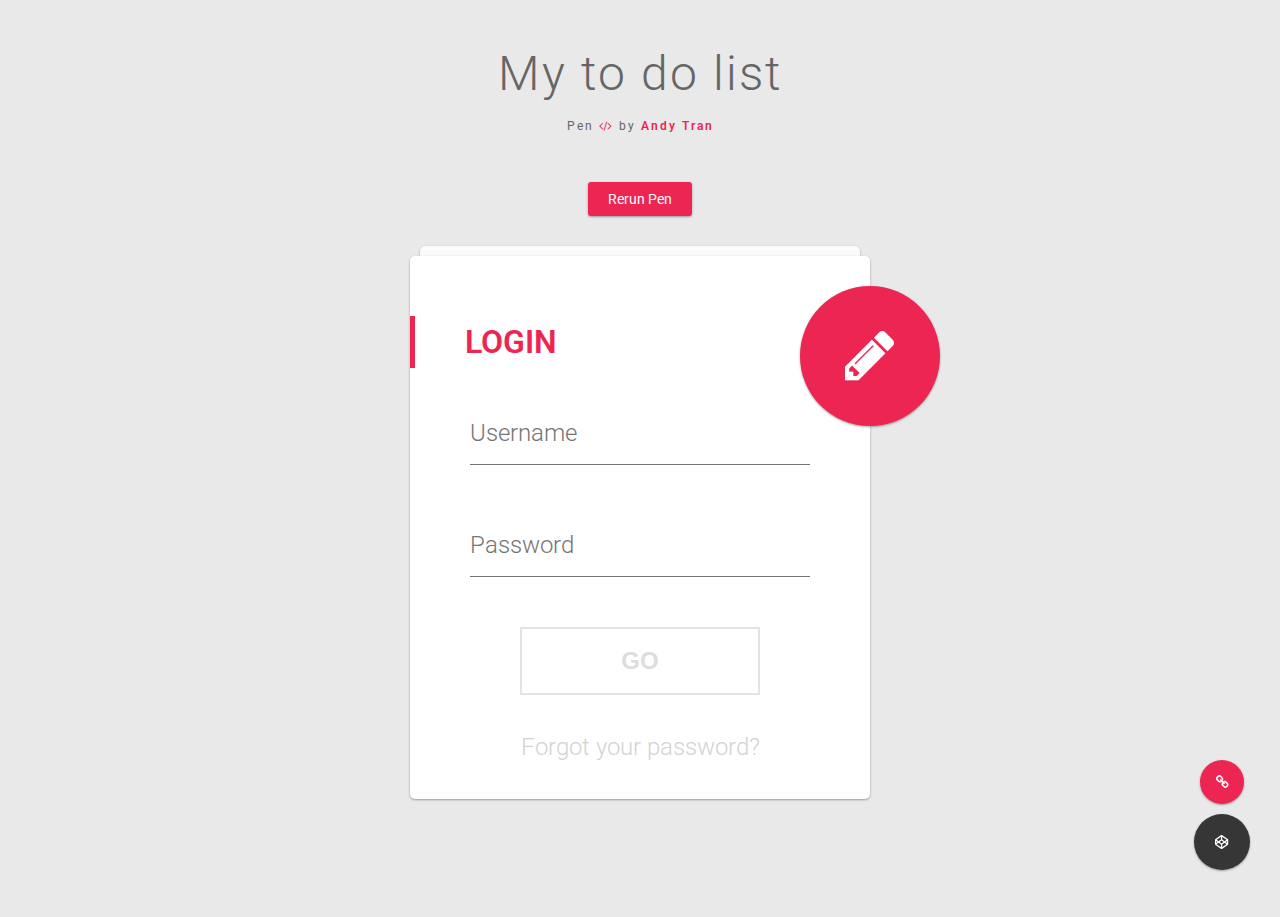
<file: index.html>
<!DOCTYPE html>
<html >
  <head>
    <meta charset="UTF-8">
    <title>My to do list</title>
    
    
    <link rel="stylesheet" href="css/reset.css">

    <link rel='stylesheet prefetch' href='http://fonts.googleapis.com/css?family=Roboto:400,100,300,500,700,900|RobotoDraft:400,100,300,500,700,900'>
<link rel='stylesheet prefetch' href='http://maxcdn.bootstrapcdn.com/font-awesome/4.3.0/css/font-awesome.min.css'>

        <link rel="stylesheet" href="css/style.css">
  </head>

  <body>

    
<!-- Mixins-->
<!-- Pen Title-->
<div class="pen-title">
  <h1>My to do list</h1><form method="post" action="traitement.php"><span>Pen <i class='fa fa-code'></i> by <a href='http://andytran.me'>Andy Tran</a></span>
</div>
<div class="rerun"><a href="">Rerun Pen</a></div>
<div class="container">
  <div class="card"></div>
  <div class="card">
    <h1 class="title">Login</h1>
    <form>
      <div class="input-container">
        <input type="text" id="Username" name="Username" required="required"/>
        <label for="Username">Username</label>
        <div class="bar"></div>
      </div>
      <div class="input-container">
        <input type="password" id="Password" name="Password" required="required"/>
        <label for="Password">Password</label>
        <div class="bar"></div>
      </div>
      <div class="button-container">
        <button><span>Go</span></button>
      </div>
      <div class="footer"><a href="#">Forgot your password?</a></div>
    </form>
  </div>
  <div class="card alt">
    <div class="toggle"></div>
    <h1 class="title">Register
      <div class="close"></div>
    </h1>
    <form>
      <div class="input-container">
        <input type="text" id="Username" name="NewUsername" required="required"/>
        <label for="Username">Username</label>
        <div class="bar"></div>
      </div>
      <div class="input-container">
        <input type="password" id="Password" name="NewPassword" required="required"/>
        <label for="Password">Password</label>
        <div class="bar"></div>
      </div>
      <div class="input-container">
        <input type="password" id="Repeat Password" name="NewUsenameVerif" required="required"/>
        <label for="Repeat Password">Repeat Password</label>
        <div class="bar"></div>
      </div>
      <div class="button-container">
        <button><span>Next</span></button>
      </div>
    </form>
  </div>
</div>
<!-- Portfolio--><a id="portfolio" href="http://andytran.me/" title="View my portfolio!"><i class="fa fa-link"></i></a>
<!-- CodePen--><a id="codepen" href="http://codepen.io/andytran/" title="Follow me!"><i class="fa fa-codepen"></i></a>
    <script src='http://cdnjs.cloudflare.com/ajax/libs/jquery/2.1.3/jquery.min.js'></script>

        <script src="js/index.js"></script>

    
    
    
  </body>
</html>
</file>
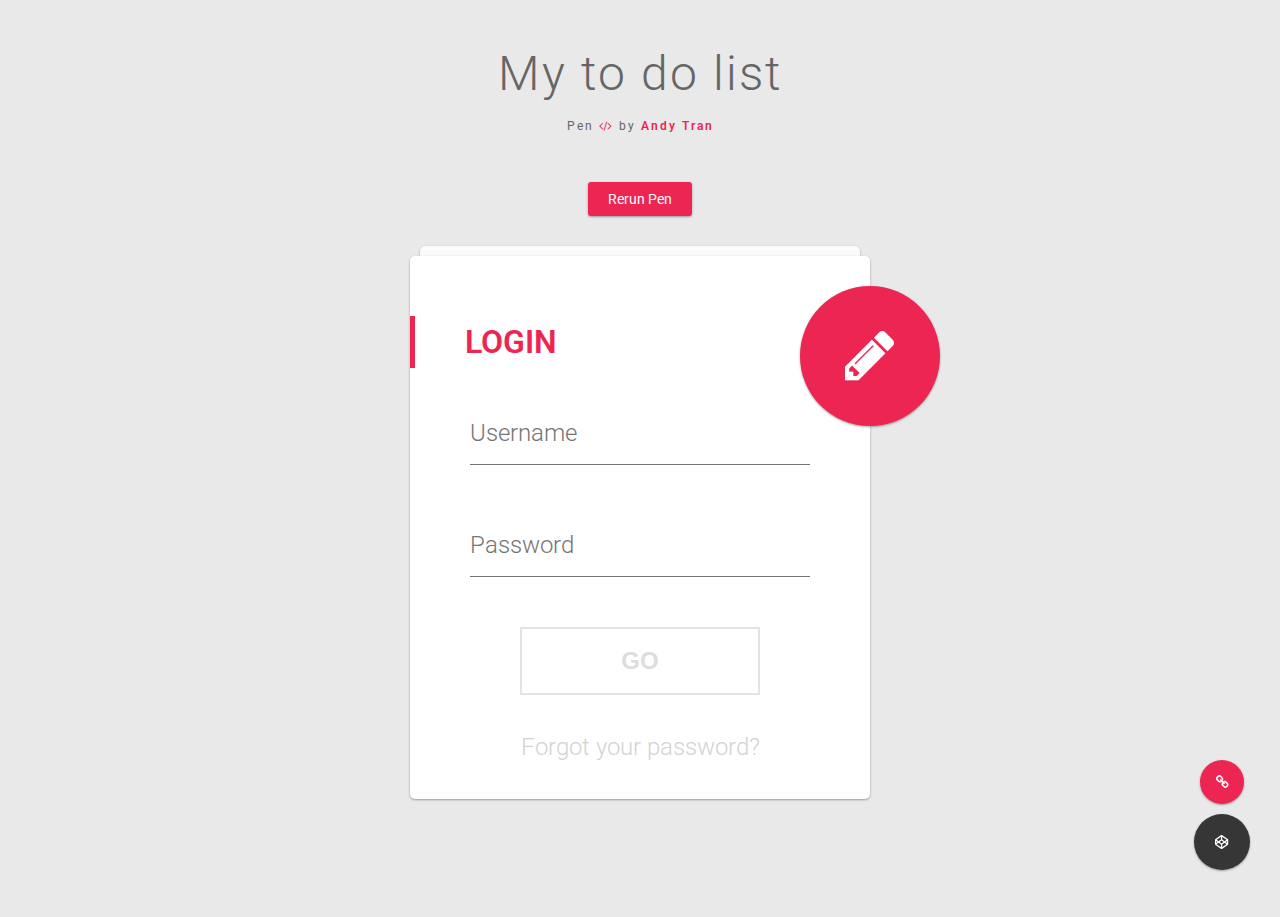
<file: Version 3/index.html>
<!DOCTYPE html>
<html >
  <head>
    <meta charset="UTF-8">
    <title>My to do list</title>
    
    
    <link rel="stylesheet" href="css/reset.css">

    <link rel='stylesheet prefetch' href='http://fonts.googleapis.com/css?family=Roboto:400,100,300,500,700,900|RobotoDraft:400,100,300,500,700,900'>
<link rel='stylesheet prefetch' href='http://maxcdn.bootstrapcdn.com/font-awesome/4.3.0/css/font-awesome.min.css'>

        <link rel="stylesheet" href="css/style.css">

    
    
    
  </head>

  <body>

    
<!-- Mixins-->
<!-- Pen Title-->
<div class="pen-title">
  <h1>My to do list</h1><form method="post" action="traitement.php"><span>Pen <i class='fa fa-code'></i> by <a href='http://andytran.me'>Andy Tran</a></span>
</div>
<div class="rerun"><a href="">Rerun Pen</a></div>
<div class="container">
  <div class="card"></div>
  <div class="card">
    <h1 class="title">Login</h1>
    <form>
      <div class="input-container">
        <input type="text" id="Username" name="Username" required="required"/>
        <label for="Username">Username</label>
        <div class="bar"></div>
      </div>
      <div class="input-container">
        <input type="password" id="Password" name="Password" required="required"/>
        <label for="Password">Password</label>
        <div class="bar"></div>
      </div>
      <div class="button-container">
        <button><span>Go</span></button>
      </div>
      <div class="footer"><a href="#">Forgot your password?</a></div>
    </form>
  </div>
  <div class="card alt">
    <div class="toggle"></div>
    <h1 class="title">Register
      <div class="close"></div>
    </h1>
    <form>
      <div class="input-container">
        <input type="text" id="Username" required="required"/>
        <label for="Username">Username</label>
        <div class="bar"></div>
      </div>
      <div class="input-container">
        <input type="password" id="Password" required="required"/>
        <label for="Password">Password</label>
        <div class="bar"></div>
      </div>
      <div class="input-container">
        <input type="password" id="Repeat Password" required="required"/>
        <label for="Repeat Password">Repeat Password</label>
        <div class="bar"></div>
      </div>
      <div class="button-container">
        <button><span>Next</span></button>
      </div>
    </form>
  </div>
</div>
<!-- Portfolio--><a id="portfolio" href="http://andytran.me/" title="View my portfolio!"><i class="fa fa-link"></i></a>
<!-- CodePen--><a id="codepen" href="http://codepen.io/andytran/" title="Follow me!"><i class="fa fa-codepen"></i></a>
    <script src='http://cdnjs.cloudflare.com/ajax/libs/jquery/2.1.3/jquery.min.js'></script>

        <script src="js/index.js"></script>

    
    
    
  </body>
</html>
</file>
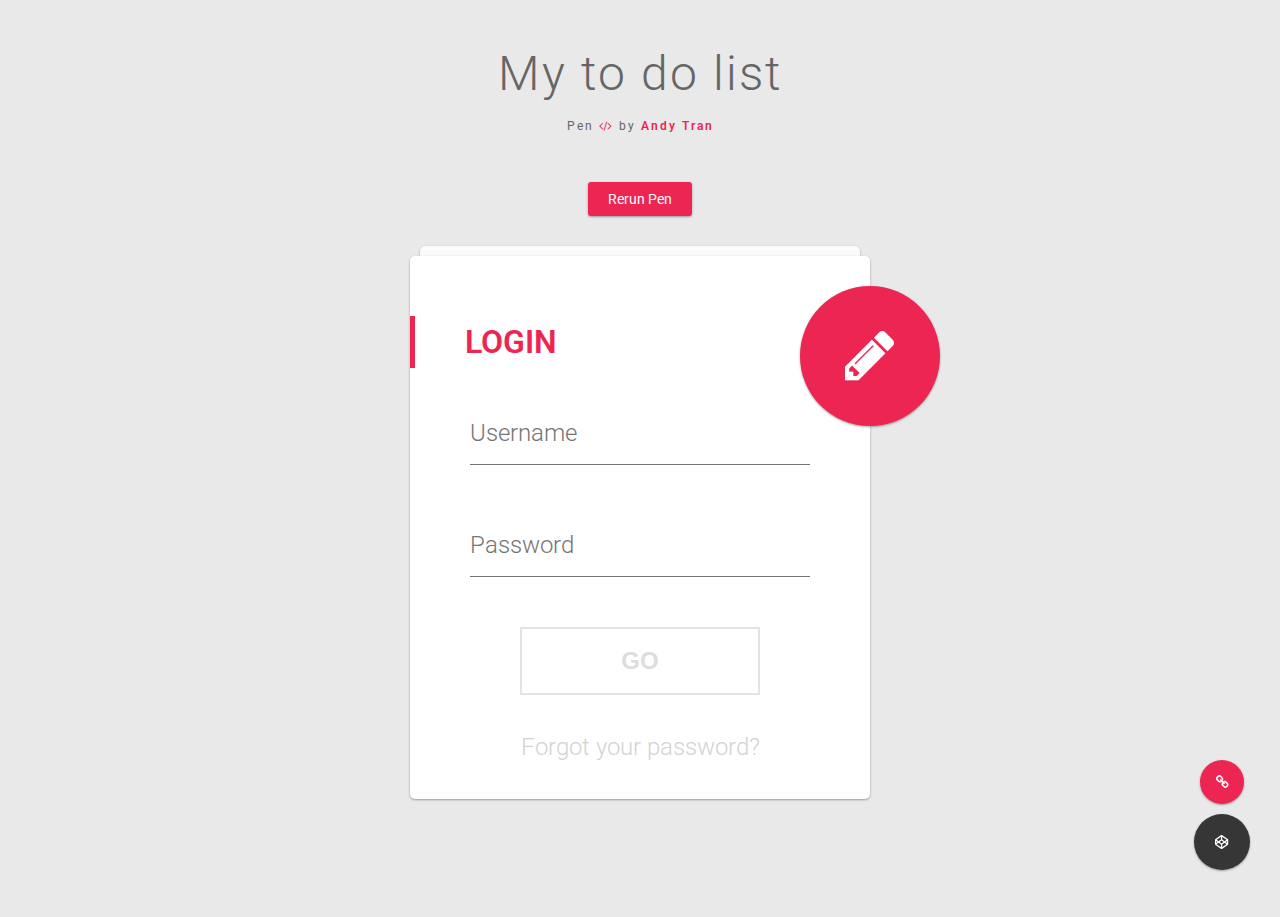
<file: Version 4/index.html>
<!DOCTYPE html>
<html >
  <head>
    <meta charset="UTF-8">
    <title>My to do list</title>
    
    
    <link rel="stylesheet" href="css/reset.css">

    <link rel='stylesheet prefetch' href='http://fonts.googleapis.com/css?family=Roboto:400,100,300,500,700,900|RobotoDraft:400,100,300,500,700,900'>
<link rel='stylesheet prefetch' href='http://maxcdn.bootstrapcdn.com/font-awesome/4.3.0/css/font-awesome.min.css'>

        <link rel="stylesheet" href="css/style.css">

    
    
    
  </head>

  <body>

    
<!-- Mixins-->
<!-- Pen Title-->
<div class="pen-title">
  <h1>My to do list</h1><form method="post" action="traitement.php"><span>Pen <i class='fa fa-code'></i> by <a href='http://andytran.me'>Andy Tran</a></span>
</div>
<div class="rerun"><a href="">Rerun Pen</a></div>
<div class="container">
  <div class="card"></div>
  <div class="card">
    <h1 class="title">Login</h1>
    <form>
      <div class="input-container">
        <input type="text" id="Username" name="Username" required="required"/>
        <label for="Username">Username</label>
        <div class="bar"></div>
      </div>
      <div class="input-container">
        <input type="password" id="Password" name="Password" required="required"/>
        <label for="Password">Password</label>
        <div class="bar"></div>
      </div>
      <div class="button-container">
        <button><span>Go</span></button>
      </div>
      <div class="footer"><a href="#">Forgot your password?</a></div>
    </form>
  </div>
  <div class="card alt">
    <div class="toggle"></div>
    <h1 class="title">Register
      <div class="close"></div>
    </h1>
    <form>
      <div class="input-container">
        <input type="text" id="Username" name="NewUsername" required="required"/>
        <label for="Username">Username</label>
        <div class="bar"></div>
      </div>
      <div class="input-container">
        <input type="password" id="Password" name="NewPassword" required="required"/>
        <label for="Password">Password</label>
        <div class="bar"></div>
      </div>
      <div class="input-container">
        <input type="password" id="Repeat Password" name="NewUsenameVerif" required="required"/>
        <label for="Repeat Password">Repeat Password</label>
        <div class="bar"></div>
      </div>
      <div class="button-container">
        <button><span>Next</span></button>
      </div>
    </form>
  </div>
</div>
<!-- Portfolio--><a id="portfolio" href="http://andytran.me/" title="View my portfolio!"><i class="fa fa-link"></i></a>
<!-- CodePen--><a id="codepen" href="http://codepen.io/andytran/" title="Follow me!"><i class="fa fa-codepen"></i></a>
    <script src='http://cdnjs.cloudflare.com/ajax/libs/jquery/2.1.3/jquery.min.js'></script>

        <script src="js/index.js"></script>

    
    
    
  </body>
</html>
</file>
<file: css/style.css>
body {
  background: #e9e9e9;
  color: #666666;
  font-family: 'RobotoDraft', 'Roboto', sans-serif;
  font-size: 14px;
  -webkit-font-smoothing: antialiased;
  -moz-osx-font-smoothing: grayscale;
}

/* Pen Title */
.pen-title {
  padding: 50px 0;
  text-align: center;
  letter-spacing: 2px;
}
.pen-title h1 {
  margin: 0 0 20px;
  font-size: 48px;
  font-weight: 300;
}
.pen-title span {
  font-size: 12px;
}
.pen-title span .fa {
  color: #ed2553;
}
.pen-title span a {
  color: #ed2553;
  font-weight: 600;
  text-decoration: none;
}

/* Rerun */
.rerun {
  margin: 0 0 30px;
  text-align: center;
}
.rerun a {
  cursor: pointer;
  display: inline-block;
  background: #ed2553;
  border-radius: 3px;
  box-shadow: 0 1px 3px rgba(0, 0, 0, 0.12), 0 1px 2px rgba(0, 0, 0, 0.24);
  padding: 10px 20px;
  color: #ffffff;
  text-decoration: none;
  -webkit-transition: 0.3s ease;
  transition: 0.3s ease;
}
.rerun a:hover {
  box-shadow: 0 3px 6px rgba(0, 0, 0, 0.16), 0 3px 6px rgba(0, 0, 0, 0.23);
}

/* Scroll To Bottom */
#codepen, #portfolio {
  position: fixed;
  bottom: 30px;
  right: 30px;
  background: #363636;
  width: 56px;
  height: 56px;
  border-radius: 100%;
  box-shadow: 0 1px 3px rgba(0, 0, 0, 0.12), 0 1px 2px rgba(0, 0, 0, 0.24);
  -webkit-transition: 0.3s ease;
  transition: 0.3s ease;
  color: #ffffff;
  text-align: center;
}
#codepen i, #portfolio i {
  line-height: 56px;
}
#codepen:hover, #portfolio:hover {
  box-shadow: 0 10px 20px rgba(0, 0, 0, 0.19), 0 6px 6px rgba(0, 0, 0, 0.23);
}

/* CodePen */
#portfolio {
  bottom: 96px;
  right: 36px;
  background: #ed2553;
  width: 44px;
  height: 44px;
  -webkit-animation: buttonFadeInUp 1s ease;
  animation: buttonFadeInUp 1s ease;
}
#portfolio i {
  line-height: 44px;
}

/* Container */
.container {
  position: relative;
  max-width: 460px;
  width: 100%;
  margin: 0 auto 100px;
}
.container.active .card:first-child {
  background: #f2f2f2;
  margin: 0 15px;
}
.container.active .card:nth-child(2) {
  background: #fafafa;
  margin: 0 10px;
}
.container.active .card.alt {
  top: 20px;
  right: 0;
  width: 100%;
  min-width: 100%;
  height: auto;
  border-radius: 5px;
  padding: 60px 0 40px;
  overflow: hidden;
}
.container.active .card.alt .toggle {
  position: absolute;
  top: 40px;
  right: -70px;
  box-shadow: none;
  -webkit-transform: scale(10);
  transform: scale(10);
  -webkit-transition: -webkit-transform .3s ease;
  transition: -webkit-transform .3s ease;
  transition: transform .3s ease;
  transition: transform .3s ease, -webkit-transform .3s ease;
}
.container.active .card.alt .toggle:before {
  content: '';
}
.container.active .card.alt .title,
.container.active .card.alt .input-container,
.container.active .card.alt .button-container {
  left: 0;
  opacity: 1;
  visibility: visible;
  -webkit-transition: .3s ease;
  transition: .3s ease;
}
.container.active .card.alt .title {
  -webkit-transition-delay: .3s;
          transition-delay: .3s;
}
.container.active .card.alt .input-container {
  -webkit-transition-delay: .4s;
          transition-delay: .4s;
}
.container.active .card.alt .input-container:nth-child(2) {
  -webkit-transition-delay: .5s;
          transition-delay: .5s;
}
.container.active .card.alt .input-container:nth-child(3) {
  -webkit-transition-delay: .6s;
          transition-delay: .6s;
}
.container.active .card.alt .button-container {
  -webkit-transition-delay: .7s;
          transition-delay: .7s;
}

/* Card */
.card {
  position: relative;
  background: #ffffff;
  border-radius: 5px;
  padding: 60px 0 40px 0;
  box-sizing: border-box;
  box-shadow: 0 1px 3px rgba(0, 0, 0, 0.12), 0 1px 2px rgba(0, 0, 0, 0.24);
  -webkit-transition: .3s ease;
  transition: .3s ease;
  /* Title */
  /* Inputs */
  /* Button */
  /* Footer */
  /* Alt Card */
}
.card:first-child {
  background: #fafafa;
  height: 10px;
  border-radius: 5px 5px 0 0;
  margin: 0 10px;
  padding: 0;
}
.card .title {
  position: relative;
  z-index: 1;
  border-left: 5px solid #ed2553;
  margin: 0 0 35px;
  padding: 10px 0 10px 50px;
  color: #ed2553;
  font-size: 32px;
  font-weight: 600;
  text-transform: uppercase;
}
.card .input-container {
  position: relative;
  margin: 0 60px 50px;
}
.card .input-container input {
  outline: none;
  z-index: 1;
  position: relative;
  background: none;
  width: 100%;
  height: 60px;
  border: 0;
  color: #212121;
  font-size: 24px;
  font-weight: 400;
}
.card .input-container input:focus ~ label {
  color: #9d9d9d;
  -webkit-transform: translate(-12%, -50%) scale(0.75);
          transform: translate(-12%, -50%) scale(0.75);
}
.card .input-container input:focus ~ .bar:before, .card .input-container input:focus ~ .bar:after {
  width: 50%;
}
.card .input-container input:valid ~ label {
  color: #9d9d9d;
  -webkit-transform: translate(-12%, -50%) scale(0.75);
          transform: translate(-12%, -50%) scale(0.75);
}
.card .input-container label {
  position: absolute;
  top: 0;
  left: 0;
  color: #757575;
  font-size: 24px;
  font-weight: 300;
  line-height: 60px;
  -webkit-transition: 0.2s ease;
  transition: 0.2s ease;
}
.card .input-container .bar {
  position: absolute;
  left: 0;
  bottom: 0;
  background: #757575;
  width: 100%;
  height: 1px;
}
.card .input-container .bar:before, .card .input-container .bar:after {
  content: '';
  position: absolute;
  background: #ed2553;
  width: 0;
  height: 2px;
  -webkit-transition: .2s ease;
  transition: .2s ease;
}
.card .input-container .bar:before {
  left: 50%;
}
.card .input-container .bar:after {
  right: 50%;
}
.card .button-container {
  margin: 0 60px;
  text-align: center;
}
.card .button-container button {
  outline: 0;
  cursor: pointer;
  position: relative;
  display: inline-block;
  background: 0;
  width: 240px;
  border: 2px solid #e3e3e3;
  padding: 20px 0;
  font-size: 24px;
  font-weight: 600;
  line-height: 1;
  text-transform: uppercase;
  overflow: hidden;
  -webkit-transition: .3s ease;
  transition: .3s ease;
}
.card .button-container button span {
  position: relative;
  z-index: 1;
  color: #ddd;
  -webkit-transition: .3s ease;
  transition: .3s ease;
}
.card .button-container button:before {
  content: '';
  position: absolute;
  top: 50%;
  left: 50%;
  display: block;
  background: #ed2553;
  width: 30px;
  height: 30px;
  border-radius: 100%;
  margin: -15px 0 0 -15px;
  opacity: 0;
  -webkit-transition: .3s ease;
  transition: .3s ease;
}
.card .button-container button:hover, .card .button-container button:active, .card .button-container button:focus {
  border-color: #ed2553;
}
.card .button-container button:hover span, .card .button-container button:active span, .card .button-container button:focus span {
  color: #ed2553;
}
.card .button-container button:active span, .card .button-container button:focus span {
  color: #ffffff;
}
.card .button-container button:active:before, .card .button-container button:focus:before {
  opacity: 1;
  -webkit-transform: scale(10);
  transform: scale(10);
}
.card .footer {
  margin: 40px 0 0;
  color: #d3d3d3;
  font-size: 24px;
  font-weight: 300;
  text-align: center;
}
.card .footer a {
  color: inherit;
  text-decoration: none;
  -webkit-transition: .3s ease;
  transition: .3s ease;
}
.card .footer a:hover {
  color: #bababa;
}
.card.alt {
  position: absolute;
  top: 40px;
  right: -70px;
  z-index: 10;
  width: 140px;
  height: 140px;
  background: none;
  border-radius: 100%;
  box-shadow: none;
  padding: 0;
  -webkit-transition: .3s ease;
  transition: .3s ease;
  /* Toggle */
  /* Title */
  /* Input */
  /* Button */
}
.card.alt .toggle {
  position: relative;
  background: #ed2553;
  width: 140px;
  height: 140px;
  border-radius: 100%;
  box-shadow: 0 1px 3px rgba(0, 0, 0, 0.12), 0 1px 2px rgba(0, 0, 0, 0.24);
  color: #ffffff;
  font-size: 58px;
  line-height: 140px;
  text-align: center;
  cursor: pointer;
}
.card.alt .toggle:before {
  content: '\f040';
  display: inline-block;
  font: normal normal normal 14px/1 FontAwesome;
  font-size: inherit;
  text-rendering: auto;
  -webkit-font-smoothing: antialiased;
  -moz-osx-font-smoothing: grayscale;
  -webkit-transform: translate(0, 0);
          transform: translate(0, 0);
}
.card.alt .title,
.card.alt .input-container,
.card.alt .button-container {
  left: 100px;
  opacity: 0;
  visibility: hidden;
}
.card.alt .title {
  position: relative;
  border-color: #ffffff;
  color: #ffffff;
}
.card.alt .title .close {
  cursor: pointer;
  position: absolute;
  top: 0;
  right: 60px;
  display: inline;
  color: #ffffff;
  font-size: 58px;
  font-weight: 400;
}
.card.alt .title .close:before {
  content: '\00d7';
}
.card.alt .input-container input {
  color: #ffffff;
}
.card.alt .input-container input:focus ~ label {
  color: #ffffff;
}
.card.alt .input-container input:focus ~ .bar:before, .card.alt .input-container input:focus ~ .bar:after {
  background: #ffffff;
}
.card.alt .input-container input:valid ~ label {
  color: #ffffff;
}
.card.alt .input-container label {
  color: rgba(255, 255, 255, 0.8);
}
.card.alt .input-container .bar {
  background: rgba(255, 255, 255, 0.8);
}
.card.alt .button-container button {
  width: 100%;
  background: #ffffff;
  border-color: #ffffff;
}
.card.alt .button-container button span {
  color: #ed2553;
}
.card.alt .button-container button:hover {
  background: rgba(255, 255, 255, 0.9);
}
.card.alt .button-container button:active:before, .card.alt .button-container button:focus:before {
  display: none;
}

/* Keyframes */
@-webkit-keyframes buttonFadeInUp {
  0% {
    bottom: 30px;
    opacity: 0;
  }
}
@keyframes buttonFadeInUp {
  0% {
    bottom: 30px;
    opacity: 0;
  }
}
</file>
<file: Version 3/css/style.css>
body {
  background: #e9e9e9;
  color: #666666;
  font-family: 'RobotoDraft', 'Roboto', sans-serif;
  font-size: 14px;
  -webkit-font-smoothing: antialiased;
  -moz-osx-font-smoothing: grayscale;
}

/* Pen Title */
.pen-title {
  padding: 50px 0;
  text-align: center;
  letter-spacing: 2px;
}
.pen-title h1 {
  margin: 0 0 20px;
  font-size: 48px;
  font-weight: 300;
}
.pen-title span {
  font-size: 12px;
}
.pen-title span .fa {
  color: #ed2553;
}
.pen-title span a {
  color: #ed2553;
  font-weight: 600;
  text-decoration: none;
}

/* Rerun */
.rerun {
  margin: 0 0 30px;
  text-align: center;
}
.rerun a {
  cursor: pointer;
  display: inline-block;
  background: #ed2553;
  border-radius: 3px;
  box-shadow: 0 1px 3px rgba(0, 0, 0, 0.12), 0 1px 2px rgba(0, 0, 0, 0.24);
  padding: 10px 20px;
  color: #ffffff;
  text-decoration: none;
  -webkit-transition: 0.3s ease;
  transition: 0.3s ease;
}
.rerun a:hover {
  box-shadow: 0 3px 6px rgba(0, 0, 0, 0.16), 0 3px 6px rgba(0, 0, 0, 0.23);
}

/* Scroll To Bottom */
#codepen, #portfolio {
  position: fixed;
  bottom: 30px;
  right: 30px;
  background: #363636;
  width: 56px;
  height: 56px;
  border-radius: 100%;
  box-shadow: 0 1px 3px rgba(0, 0, 0, 0.12), 0 1px 2px rgba(0, 0, 0, 0.24);
  -webkit-transition: 0.3s ease;
  transition: 0.3s ease;
  color: #ffffff;
  text-align: center;
}
#codepen i, #portfolio i {
  line-height: 56px;
}
#codepen:hover, #portfolio:hover {
  box-shadow: 0 10px 20px rgba(0, 0, 0, 0.19), 0 6px 6px rgba(0, 0, 0, 0.23);
}

/* CodePen */
#portfolio {
  bottom: 96px;
  right: 36px;
  background: #ed2553;
  width: 44px;
  height: 44px;
  -webkit-animation: buttonFadeInUp 1s ease;
  animation: buttonFadeInUp 1s ease;
}
#portfolio i {
  line-height: 44px;
}

/* Container */
.container {
  position: relative;
  max-width: 460px;
  width: 100%;
  margin: 0 auto 100px;
}
.container.active .card:first-child {
  background: #f2f2f2;
  margin: 0 15px;
}
.container.active .card:nth-child(2) {
  background: #fafafa;
  margin: 0 10px;
}
.container.active .card.alt {
  top: 20px;
  right: 0;
  width: 100%;
  min-width: 100%;
  height: auto;
  border-radius: 5px;
  padding: 60px 0 40px;
  overflow: hidden;
}
.container.active .card.alt .toggle {
  position: absolute;
  top: 40px;
  right: -70px;
  box-shadow: none;
  -webkit-transform: scale(10);
  transform: scale(10);
  -webkit-transition: -webkit-transform .3s ease;
  transition: -webkit-transform .3s ease;
  transition: transform .3s ease;
  transition: transform .3s ease, -webkit-transform .3s ease;
}
.container.active .card.alt .toggle:before {
  content: '';
}
.container.active .card.alt .title,
.container.active .card.alt .input-container,
.container.active .card.alt .button-container {
  left: 0;
  opacity: 1;
  visibility: visible;
  -webkit-transition: .3s ease;
  transition: .3s ease;
}
.container.active .card.alt .title {
  -webkit-transition-delay: .3s;
          transition-delay: .3s;
}
.container.active .card.alt .input-container {
  -webkit-transition-delay: .4s;
          transition-delay: .4s;
}
.container.active .card.alt .input-container:nth-child(2) {
  -webkit-transition-delay: .5s;
          transition-delay: .5s;
}
.container.active .card.alt .input-container:nth-child(3) {
  -webkit-transition-delay: .6s;
          transition-delay: .6s;
}
.container.active .card.alt .button-container {
  -webkit-transition-delay: .7s;
          transition-delay: .7s;
}

/* Card */
.card {
  position: relative;
  background: #ffffff;
  border-radius: 5px;
  padding: 60px 0 40px 0;
  box-sizing: border-box;
  box-shadow: 0 1px 3px rgba(0, 0, 0, 0.12), 0 1px 2px rgba(0, 0, 0, 0.24);
  -webkit-transition: .3s ease;
  transition: .3s ease;
  /* Title */
  /* Inputs */
  /* Button */
  /* Footer */
  /* Alt Card */
}
.card:first-child {
  background: #fafafa;
  height: 10px;
  border-radius: 5px 5px 0 0;
  margin: 0 10px;
  padding: 0;
}
.card .title {
  position: relative;
  z-index: 1;
  border-left: 5px solid #ed2553;
  margin: 0 0 35px;
  padding: 10px 0 10px 50px;
  color: #ed2553;
  font-size: 32px;
  font-weight: 600;
  text-transform: uppercase;
}
.card .input-container {
  position: relative;
  margin: 0 60px 50px;
}
.card .input-container input {
  outline: none;
  z-index: 1;
  position: relative;
  background: none;
  width: 100%;
  height: 60px;
  border: 0;
  color: #212121;
  font-size: 24px;
  font-weight: 400;
}
.card .input-container input:focus ~ label {
  color: #9d9d9d;
  -webkit-transform: translate(-12%, -50%) scale(0.75);
          transform: translate(-12%, -50%) scale(0.75);
}
.card .input-container input:focus ~ .bar:before, .card .input-container input:focus ~ .bar:after {
  width: 50%;
}
.card .input-container input:valid ~ label {
  color: #9d9d9d;
  -webkit-transform: translate(-12%, -50%) scale(0.75);
          transform: translate(-12%, -50%) scale(0.75);
}
.card .input-container label {
  position: absolute;
  top: 0;
  left: 0;
  color: #757575;
  font-size: 24px;
  font-weight: 300;
  line-height: 60px;
  -webkit-transition: 0.2s ease;
  transition: 0.2s ease;
}
.card .input-container .bar {
  position: absolute;
  left: 0;
  bottom: 0;
  background: #757575;
  width: 100%;
  height: 1px;
}
.card .input-container .bar:before, .card .input-container .bar:after {
  content: '';
  position: absolute;
  background: #ed2553;
  width: 0;
  height: 2px;
  -webkit-transition: .2s ease;
  transition: .2s ease;
}
.card .input-container .bar:before {
  left: 50%;
}
.card .input-container .bar:after {
  right: 50%;
}
.card .button-container {
  margin: 0 60px;
  text-align: center;
}
.card .button-container button {
  outline: 0;
  cursor: pointer;
  position: relative;
  display: inline-block;
  background: 0;
  width: 240px;
  border: 2px solid #e3e3e3;
  padding: 20px 0;
  font-size: 24px;
  font-weight: 600;
  line-height: 1;
  text-transform: uppercase;
  overflow: hidden;
  -webkit-transition: .3s ease;
  transition: .3s ease;
}
.card .button-container button span {
  position: relative;
  z-index: 1;
  color: #ddd;
  -webkit-transition: .3s ease;
  transition: .3s ease;
}
.card .button-container button:before {
  content: '';
  position: absolute;
  top: 50%;
  left: 50%;
  display: block;
  background: #ed2553;
  width: 30px;
  height: 30px;
  border-radius: 100%;
  margin: -15px 0 0 -15px;
  opacity: 0;
  -webkit-transition: .3s ease;
  transition: .3s ease;
}
.card .button-container button:hover, .card .button-container button:active, .card .button-container button:focus {
  border-color: #ed2553;
}
.card .button-container button:hover span, .card .button-container button:active span, .card .button-container button:focus span {
  color: #ed2553;
}
.card .button-container button:active span, .card .button-container button:focus span {
  color: #ffffff;
}
.card .button-container button:active:before, .card .button-container button:focus:before {
  opacity: 1;
  -webkit-transform: scale(10);
  transform: scale(10);
}
.card .footer {
  margin: 40px 0 0;
  color: #d3d3d3;
  font-size: 24px;
  font-weight: 300;
  text-align: center;
}
.card .footer a {
  color: inherit;
  text-decoration: none;
  -webkit-transition: .3s ease;
  transition: .3s ease;
}
.card .footer a:hover {
  color: #bababa;
}
.card.alt {
  position: absolute;
  top: 40px;
  right: -70px;
  z-index: 10;
  width: 140px;
  height: 140px;
  background: none;
  border-radius: 100%;
  box-shadow: none;
  padding: 0;
  -webkit-transition: .3s ease;
  transition: .3s ease;
  /* Toggle */
  /* Title */
  /* Input */
  /* Button */
}
.card.alt .toggle {
  position: relative;
  background: #ed2553;
  width: 140px;
  height: 140px;
  border-radius: 100%;
  box-shadow: 0 1px 3px rgba(0, 0, 0, 0.12), 0 1px 2px rgba(0, 0, 0, 0.24);
  color: #ffffff;
  font-size: 58px;
  line-height: 140px;
  text-align: center;
  cursor: pointer;
}
.card.alt .toggle:before {
  content: '\f040';
  display: inline-block;
  font: normal normal normal 14px/1 FontAwesome;
  font-size: inherit;
  text-rendering: auto;
  -webkit-font-smoothing: antialiased;
  -moz-osx-font-smoothing: grayscale;
  -webkit-transform: translate(0, 0);
          transform: translate(0, 0);
}
.card.alt .title,
.card.alt .input-container,
.card.alt .button-container {
  left: 100px;
  opacity: 0;
  visibility: hidden;
}
.card.alt .title {
  position: relative;
  border-color: #ffffff;
  color: #ffffff;
}
.card.alt .title .close {
  cursor: pointer;
  position: absolute;
  top: 0;
  right: 60px;
  display: inline;
  color: #ffffff;
  font-size: 58px;
  font-weight: 400;
}
.card.alt .title .close:before {
  content: '\00d7';
}
.card.alt .input-container input {
  color: #ffffff;
}
.card.alt .input-container input:focus ~ label {
  color: #ffffff;
}
.card.alt .input-container input:focus ~ .bar:before, .card.alt .input-container input:focus ~ .bar:after {
  background: #ffffff;
}
.card.alt .input-container input:valid ~ label {
  color: #ffffff;
}
.card.alt .input-container label {
  color: rgba(255, 255, 255, 0.8);
}
.card.alt .input-container .bar {
  background: rgba(255, 255, 255, 0.8);
}
.card.alt .button-container button {
  width: 100%;
  background: #ffffff;
  border-color: #ffffff;
}
.card.alt .button-container button span {
  color: #ed2553;
}
.card.alt .button-container button:hover {
  background: rgba(255, 255, 255, 0.9);
}
.card.alt .button-container button:active:before, .card.alt .button-container button:focus:before {
  display: none;
}

/* Keyframes */
@-webkit-keyframes buttonFadeInUp {
  0% {
    bottom: 30px;
    opacity: 0;
  }
}
@keyframes buttonFadeInUp {
  0% {
    bottom: 30px;
    opacity: 0;
  }
}
</file>
<file: Version 4/css/style.css>
body {
  background: #e9e9e9;
  color: #666666;
  font-family: 'RobotoDraft', 'Roboto', sans-serif;
  font-size: 14px;
  -webkit-font-smoothing: antialiased;
  -moz-osx-font-smoothing: grayscale;
}

/* Pen Title */
.pen-title {
  padding: 50px 0;
  text-align: center;
  letter-spacing: 2px;
}
.pen-title h1 {
  margin: 0 0 20px;
  font-size: 48px;
  font-weight: 300;
}
.pen-title span {
  font-size: 12px;
}
.pen-title span .fa {
  color: #ed2553;
}
.pen-title span a {
  color: #ed2553;
  font-weight: 600;
  text-decoration: none;
}

/* Rerun */
.rerun {
  margin: 0 0 30px;
  text-align: center;
}
.rerun a {
  cursor: pointer;
  display: inline-block;
  background: #ed2553;
  border-radius: 3px;
  box-shadow: 0 1px 3px rgba(0, 0, 0, 0.12), 0 1px 2px rgba(0, 0, 0, 0.24);
  padding: 10px 20px;
  color: #ffffff;
  text-decoration: none;
  -webkit-transition: 0.3s ease;
  transition: 0.3s ease;
}
.rerun a:hover {
  box-shadow: 0 3px 6px rgba(0, 0, 0, 0.16), 0 3px 6px rgba(0, 0, 0, 0.23);
}

/* Scroll To Bottom */
#codepen, #portfolio {
  position: fixed;
  bottom: 30px;
  right: 30px;
  background: #363636;
  width: 56px;
  height: 56px;
  border-radius: 100%;
  box-shadow: 0 1px 3px rgba(0, 0, 0, 0.12), 0 1px 2px rgba(0, 0, 0, 0.24);
  -webkit-transition: 0.3s ease;
  transition: 0.3s ease;
  color: #ffffff;
  text-align: center;
}
#codepen i, #portfolio i {
  line-height: 56px;
}
#codepen:hover, #portfolio:hover {
  box-shadow: 0 10px 20px rgba(0, 0, 0, 0.19), 0 6px 6px rgba(0, 0, 0, 0.23);
}

/* CodePen */
#portfolio {
  bottom: 96px;
  right: 36px;
  background: #ed2553;
  width: 44px;
  height: 44px;
  -webkit-animation: buttonFadeInUp 1s ease;
  animation: buttonFadeInUp 1s ease;
}
#portfolio i {
  line-height: 44px;
}

/* Container */
.container {
  position: relative;
  max-width: 460px;
  width: 100%;
  margin: 0 auto 100px;
}
.container.active .card:first-child {
  background: #f2f2f2;
  margin: 0 15px;
}
.container.active .card:nth-child(2) {
  background: #fafafa;
  margin: 0 10px;
}
.container.active .card.alt {
  top: 20px;
  right: 0;
  width: 100%;
  min-width: 100%;
  height: auto;
  border-radius: 5px;
  padding: 60px 0 40px;
  overflow: hidden;
}
.container.active .card.alt .toggle {
  position: absolute;
  top: 40px;
  right: -70px;
  box-shadow: none;
  -webkit-transform: scale(10);
  transform: scale(10);
  -webkit-transition: -webkit-transform .3s ease;
  transition: -webkit-transform .3s ease;
  transition: transform .3s ease;
  transition: transform .3s ease, -webkit-transform .3s ease;
}
.container.active .card.alt .toggle:before {
  content: '';
}
.container.active .card.alt .title,
.container.active .card.alt .input-container,
.container.active .card.alt .button-container {
  left: 0;
  opacity: 1;
  visibility: visible;
  -webkit-transition: .3s ease;
  transition: .3s ease;
}
.container.active .card.alt .title {
  -webkit-transition-delay: .3s;
          transition-delay: .3s;
}
.container.active .card.alt .input-container {
  -webkit-transition-delay: .4s;
          transition-delay: .4s;
}
.container.active .card.alt .input-container:nth-child(2) {
  -webkit-transition-delay: .5s;
          transition-delay: .5s;
}
.container.active .card.alt .input-container:nth-child(3) {
  -webkit-transition-delay: .6s;
          transition-delay: .6s;
}
.container.active .card.alt .button-container {
  -webkit-transition-delay: .7s;
          transition-delay: .7s;
}

/* Card */
.card {
  position: relative;
  background: #ffffff;
  border-radius: 5px;
  padding: 60px 0 40px 0;
  box-sizing: border-box;
  box-shadow: 0 1px 3px rgba(0, 0, 0, 0.12), 0 1px 2px rgba(0, 0, 0, 0.24);
  -webkit-transition: .3s ease;
  transition: .3s ease;
  /* Title */
  /* Inputs */
  /* Button */
  /* Footer */
  /* Alt Card */
}
.card:first-child {
  background: #fafafa;
  height: 10px;
  border-radius: 5px 5px 0 0;
  margin: 0 10px;
  padding: 0;
}
.card .title {
  position: relative;
  z-index: 1;
  border-left: 5px solid #ed2553;
  margin: 0 0 35px;
  padding: 10px 0 10px 50px;
  color: #ed2553;
  font-size: 32px;
  font-weight: 600;
  text-transform: uppercase;
}
.card .input-container {
  position: relative;
  margin: 0 60px 50px;
}
.card .input-container input {
  outline: none;
  z-index: 1;
  position: relative;
  background: none;
  width: 100%;
  height: 60px;
  border: 0;
  color: #212121;
  font-size: 24px;
  font-weight: 400;
}
.card .input-container input:focus ~ label {
  color: #9d9d9d;
  -webkit-transform: translate(-12%, -50%) scale(0.75);
          transform: translate(-12%, -50%) scale(0.75);
}
.card .input-container input:focus ~ .bar:before, .card .input-container input:focus ~ .bar:after {
  width: 50%;
}
.card .input-container input:valid ~ label {
  color: #9d9d9d;
  -webkit-transform: translate(-12%, -50%) scale(0.75);
          transform: translate(-12%, -50%) scale(0.75);
}
.card .input-container label {
  position: absolute;
  top: 0;
  left: 0;
  color: #757575;
  font-size: 24px;
  font-weight: 300;
  line-height: 60px;
  -webkit-transition: 0.2s ease;
  transition: 0.2s ease;
}
.card .input-container .bar {
  position: absolute;
  left: 0;
  bottom: 0;
  background: #757575;
  width: 100%;
  height: 1px;
}
.card .input-container .bar:before, .card .input-container .bar:after {
  content: '';
  position: absolute;
  background: #ed2553;
  width: 0;
  height: 2px;
  -webkit-transition: .2s ease;
  transition: .2s ease;
}
.card .input-container .bar:before {
  left: 50%;
}
.card .input-container .bar:after {
  right: 50%;
}
.card .button-container {
  margin: 0 60px;
  text-align: center;
}
.card .button-container button {
  outline: 0;
  cursor: pointer;
  position: relative;
  display: inline-block;
  background: 0;
  width: 240px;
  border: 2px solid #e3e3e3;
  padding: 20px 0;
  font-size: 24px;
  font-weight: 600;
  line-height: 1;
  text-transform: uppercase;
  overflow: hidden;
  -webkit-transition: .3s ease;
  transition: .3s ease;
}
.card .button-container button span {
  position: relative;
  z-index: 1;
  color: #ddd;
  -webkit-transition: .3s ease;
  transition: .3s ease;
}
.card .button-container button:before {
  content: '';
  position: absolute;
  top: 50%;
  left: 50%;
  display: block;
  background: #ed2553;
  width: 30px;
  height: 30px;
  border-radius: 100%;
  margin: -15px 0 0 -15px;
  opacity: 0;
  -webkit-transition: .3s ease;
  transition: .3s ease;
}
.card .button-container button:hover, .card .button-container button:active, .card .button-container button:focus {
  border-color: #ed2553;
}
.card .button-container button:hover span, .card .button-container button:active span, .card .button-container button:focus span {
  color: #ed2553;
}
.card .button-container button:active span, .card .button-container button:focus span {
  color: #ffffff;
}
.card .button-container button:active:before, .card .button-container button:focus:before {
  opacity: 1;
  -webkit-transform: scale(10);
  transform: scale(10);
}
.card .footer {
  margin: 40px 0 0;
  color: #d3d3d3;
  font-size: 24px;
  font-weight: 300;
  text-align: center;
}
.card .footer a {
  color: inherit;
  text-decoration: none;
  -webkit-transition: .3s ease;
  transition: .3s ease;
}
.card .footer a:hover {
  color: #bababa;
}
.card.alt {
  position: absolute;
  top: 40px;
  right: -70px;
  z-index: 10;
  width: 140px;
  height: 140px;
  background: none;
  border-radius: 100%;
  box-shadow: none;
  padding: 0;
  -webkit-transition: .3s ease;
  transition: .3s ease;
  /* Toggle */
  /* Title */
  /* Input */
  /* Button */
}
.card.alt .toggle {
  position: relative;
  background: #ed2553;
  width: 140px;
  height: 140px;
  border-radius: 100%;
  box-shadow: 0 1px 3px rgba(0, 0, 0, 0.12), 0 1px 2px rgba(0, 0, 0, 0.24);
  color: #ffffff;
  font-size: 58px;
  line-height: 140px;
  text-align: center;
  cursor: pointer;
}
.card.alt .toggle:before {
  content: '\f040';
  display: inline-block;
  font: normal normal normal 14px/1 FontAwesome;
  font-size: inherit;
  text-rendering: auto;
  -webkit-font-smoothing: antialiased;
  -moz-osx-font-smoothing: grayscale;
  -webkit-transform: translate(0, 0);
          transform: translate(0, 0);
}
.card.alt .title,
.card.alt .input-container,
.card.alt .button-container {
  left: 100px;
  opacity: 0;
  visibility: hidden;
}
.card.alt .title {
  position: relative;
  border-color: #ffffff;
  color: #ffffff;
}
.card.alt .title .close {
  cursor: pointer;
  position: absolute;
  top: 0;
  right: 60px;
  display: inline;
  color: #ffffff;
  font-size: 58px;
  font-weight: 400;
}
.card.alt .title .close:before {
  content: '\00d7';
}
.card.alt .input-container input {
  color: #ffffff;
}
.card.alt .input-container input:focus ~ label {
  color: #ffffff;
}
.card.alt .input-container input:focus ~ .bar:before, .card.alt .input-container input:focus ~ .bar:after {
  background: #ffffff;
}
.card.alt .input-container input:valid ~ label {
  color: #ffffff;
}
.card.alt .input-container label {
  color: rgba(255, 255, 255, 0.8);
}
.card.alt .input-container .bar {
  background: rgba(255, 255, 255, 0.8);
}
.card.alt .button-container button {
  width: 100%;
  background: #ffffff;
  border-color: #ffffff;
}
.card.alt .button-container button span {
  color: #ed2553;
}
.card.alt .button-container button:hover {
  background: rgba(255, 255, 255, 0.9);
}
.card.alt .button-container button:active:before, .card.alt .button-container button:focus:before {
  display: none;
}

/* Keyframes */
@-webkit-keyframes buttonFadeInUp {
  0% {
    bottom: 30px;
    opacity: 0;
  }
}
@keyframes buttonFadeInUp {
  0% {
    bottom: 30px;
    opacity: 0;
  }
}
</file>
